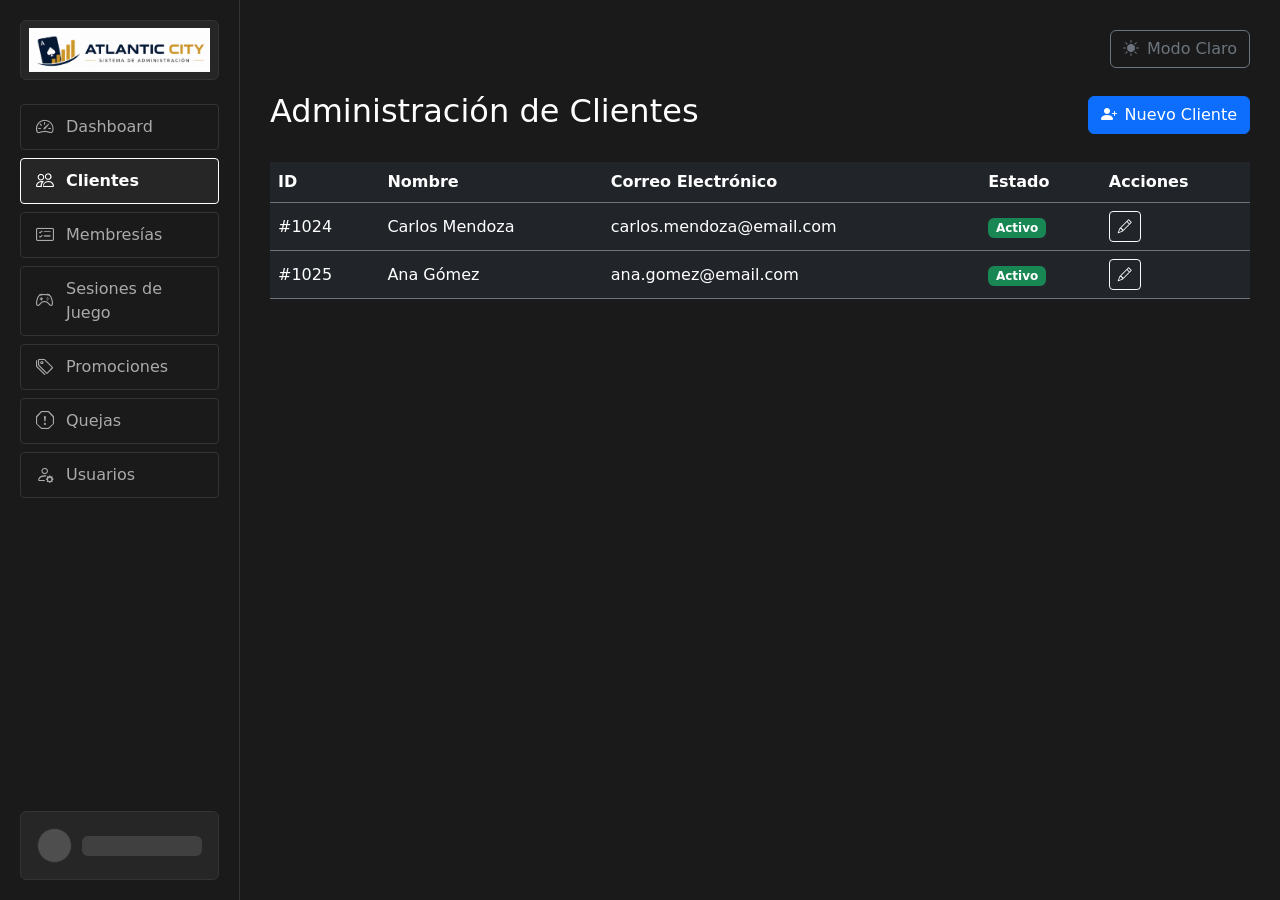
<file: html/clientes.html>
<!DOCTYPE html>
<html lang="es" data-bs-theme="dark">
<head>
    <meta charset="UTF-8">
    <meta name="viewport" content="width=device-width, initial-scale=1.0">
    <title>Clientes - Atlantic City</title>
    <link href="https://cdn.jsdelivr.net/npm/bootstrap@5.3.2/dist/css/bootstrap.min.css" rel="stylesheet">
    <link href="https://cdn.jsdelivr.net/npm/bootstrap-icons@1.11.3/font/bootstrap-icons.css" rel="stylesheet">
    <link href="../css/index.css" rel="stylesheet">
</head>
<body>

    <!-- Barra superior para móviles -->
    <div class="d-md-none p-3 d-flex justify-content-between align-items-center bg-dark border-bottom">
        <img src="../imagenes/logo.png" alt="Logo" class="img-fluid" style="height: 30px;">
        <button class="btn btn-outline-secondary mobile-menu-btn" type="button" data-bs-toggle="collapse" data-bs-target="#sidebarNavigation" aria-controls="sidebarNavigation" aria-expanded="false" aria-label="Abrir menú de navegación">
            <i class="bi bi-list"></i>
        </button>
    </div>

    <!-- Barra lateral (Sidebar) -->
    <div class="sidebar d-flex flex-column justify-content-between">
        <div class="w-100 h-100 d-flex flex-column">
            <div class="sidebar-header mb-4 d-none d-md-flex align-items-center justify-content-start">
                <div class="sidebar-logo-space rounded d-flex align-items-center justify-content-start px-2">
                    <img src="../imagenes/logo.png" alt="Logo Atlantic City" class="img-fluid sidebar-logo">
                </div>
            </div>

            <div class="collapse d-md-flex flex-md-column justify-content-between h-100" id="sidebarNavigation">
                <nav class="nav flex-column hidden-text-tablet" aria-label="Navegación principal">
                    <a class="nav-link-custom" href="dashboard.html">
                        <i class="bi bi-speedometer2" aria-hidden="true"></i> <span>Dashboard</span>
                    </a>
                    <a class="nav-link-custom active" href="clientes.html">
                        <i class="bi bi-people" aria-hidden="true"></i> <span>Clientes</span>
                    </a>
                    <a class="nav-link-custom" href="membresia.html">
                        <i class="bi bi-card-checklist" aria-hidden="true"></i> <span>Membresías</span>
                    </a>
                    <a class="nav-link-custom" href="sesiones.html">
                        <i class="bi bi-controller" aria-hidden="true"></i> <span>Sesiones de Juego</span>
                    </a>
                    <a class="nav-link-custom" href="promociones.html">
                        <i class="bi bi-tags" aria-hidden="true"></i> <span>Promociones</span>
                    </a>
                    <a class="nav-link-custom" href="quejas.html">
                        <i class="bi bi-exclamation-octagon" aria-hidden="true"></i> <span>Quejas</span>
                    </a>
                    <a class="nav-link-custom" href="usuarios.html">
                        <i class="bi bi-person-gear" aria-hidden="true"></i> <span>Usuarios</span>
                    </a>
                </nav>

                <div class="sidebar-user-wrapper w-100 mt-3">
                    <div class="sidebar-user-space p-3 rounded d-flex align-items-center mobile-user-block">
                        <div class="rounded-circle user-avatar" style="width: 35px; height: 35px; flex-shrink: 0; margin-right: 10px;"></div>
                        <div class="w-100 user-placeholder-line rounded" style="height: 20px;"></div>
                    </div>
                </div>
            </div>
        </div>
    </div>

    <!-- Contenido Principal -->
    <main class="main-content">
        <div class="d-flex justify-content-end mb-4">
            <button id="themeToggler" class="btn btn-outline-secondary d-flex align-items-center gap-2" aria-live="polite">
                <i id="themeIcon" class="bi bi-sun-fill" aria-hidden="true"></i>
                <span id="themeText">Modo Claro</span>
            </button>
        </div>

        <!-- CONTENIDO ESPECÍFICO DE CLIENTES -->
        <div class="d-flex justify-content-between align-items-center mb-4">
            <h2>Administración de Clientes</h2>
            <!-- Este botón abre el modal de registro mediante los atributos data-bs-* de Bootstrap -->
            <button class="btn btn-primary" data-bs-toggle="modal" data-bs-target="#modalCliente">
                <i class="bi bi-person-plus-fill me-2"></i>Nuevo Cliente
            </button>
        </div>

        <div class="table-responsive">
            <table class="table table-hover align-middle border-secondary" id="tablaClientes">
                <thead>
                    <tr>
                        <th>ID</th>
                        <th>Nombre</th>
                        <th>Correo Electrónico</th>
                        <th>Estado</th>
                        <th>Acciones</th>
                    </tr>
                </thead>
                <tbody>
                    <tr>
                        <td>#1024</td>
                        <td>Carlos Mendoza</td>
                        <td>carlos.mendoza@email.com</td>
                        <td><span class="badge bg-success">Activo</span></td>
                        <td>
                            <button class="btn btn-sm btn-outline-light"><i class="bi bi-pencil"></i></button>
                        </td>
                    </tr>
                    <tr>
                        <td>#1025</td>
                        <td>Ana Gómez</td>
                        <td>ana.gomez@email.com</td>
                        <td><span class="badge bg-success">Activo</span></td>
                        <td>
                            <button class="btn btn-sm btn-outline-light"><i class="bi bi-pencil"></i></button>
                        </td>
                    </tr>
                </tbody>
            </table>
        </div>
    </main>

    <!-- ============================================================= -->
    <!-- MODAL: FORMULARIO DE REGISTRO DE CLIENTES                     -->
    <!-- Basado en el wireframe 2 · Clientes (botón "+ Nuevo Cliente") -->
    <!-- ============================================================= -->
    <div class="modal fade" id="modalCliente" tabindex="-1" aria-labelledby="modalClienteLabel" aria-hidden="true">
        <div class="modal-dialog modal-dialog-centered modal-lg">
            <div class="modal-content">
                <div class="modal-header">
                    <h5 class="modal-title" id="modalClienteLabel">
                        <i class="bi bi-person-plus-fill me-2"></i>Registro de Cliente
                    </h5>
                    <button type="button" class="btn-close" data-bs-dismiss="modal" aria-label="Cerrar"></button>
                </div>
                <!-- novalidate desactiva la validación nativa: la controla js/formularios.js -->
                <form id="formCliente" novalidate>
                    <div class="modal-body">
                        <div class="row g-3">
                            <div class="col-12 col-md-6">
                                <label for="clienteNombre" class="form-label">Nombre completo</label>
                                <input type="text" class="form-control" id="clienteNombre" placeholder="Ej: Carlos Mendoza" required>
                                <div class="invalid-feedback">Ingresa el nombre del cliente.</div>
                            </div>
                            <div class="col-12 col-md-6">
                                <label for="clienteDocumento" class="form-label">Documento (DNI)</label>
                                <input type="text" class="form-control" id="clienteDocumento" placeholder="Ej: 45879632" pattern="[0-9]{8}" required>
                                <div class="invalid-feedback">El DNI debe tener 8 dígitos.</div>
                            </div>
                            <div class="col-12 col-md-6">
                                <label for="clienteCorreo" class="form-label">Correo electrónico</label>
                                <input type="email" class="form-control" id="clienteCorreo" placeholder="cliente@email.com" required>
                                <div class="invalid-feedback">Ingresa un correo válido.</div>
                            </div>
                            <div class="col-12 col-md-6">
                                <label for="clienteTelefono" class="form-label">Teléfono</label>
                                <input type="tel" class="form-control" id="clienteTelefono" placeholder="Ej: 987654321" pattern="[0-9]{9}" required>
                                <div class="invalid-feedback">El teléfono debe tener 9 dígitos.</div>
                            </div>
                            <div class="col-12 col-md-6">
                                <label for="clienteMembresia" class="form-label">Nivel de membresía</label>
                                <select class="form-select" id="clienteMembresia" required>
                                    <option value="" selected disabled>Selecciona un nivel...</option>
                                    <option>Clásica</option>
                                    <option>Oro</option>
                                    <option>Platino VIP</option>
                                </select>
                                <div class="invalid-feedback">Selecciona un nivel de membresía.</div>
                            </div>
                            <div class="col-12 col-md-6">
                                <label for="clienteEstado" class="form-label">Estado</label>
                                <select class="form-select" id="clienteEstado" required>
                                    <option selected>Activo</option>
                                    <option>Inactivo</option>
                                </select>
                            </div>
                        </div>
                    </div>
                    <div class="modal-footer">
                        <button type="button" class="btn btn-outline-secondary" data-bs-dismiss="modal">Cancelar</button>
                        <button type="submit" class="btn btn-primary"><i class="bi bi-check-circle me-2"></i>Guardar Cliente</button>
                    </div>
                </form>
            </div>
        </div>
    </div>

    <script src="https://cdn.jsdelivr.net/npm/bootstrap@5.3.2/dist/js/bootstrap.bundle.min.js"></script>
    <script src="../js/index.js" defer></script>
    <script src="../js/formularios.js" defer></script>
</body>
</html>
</file>
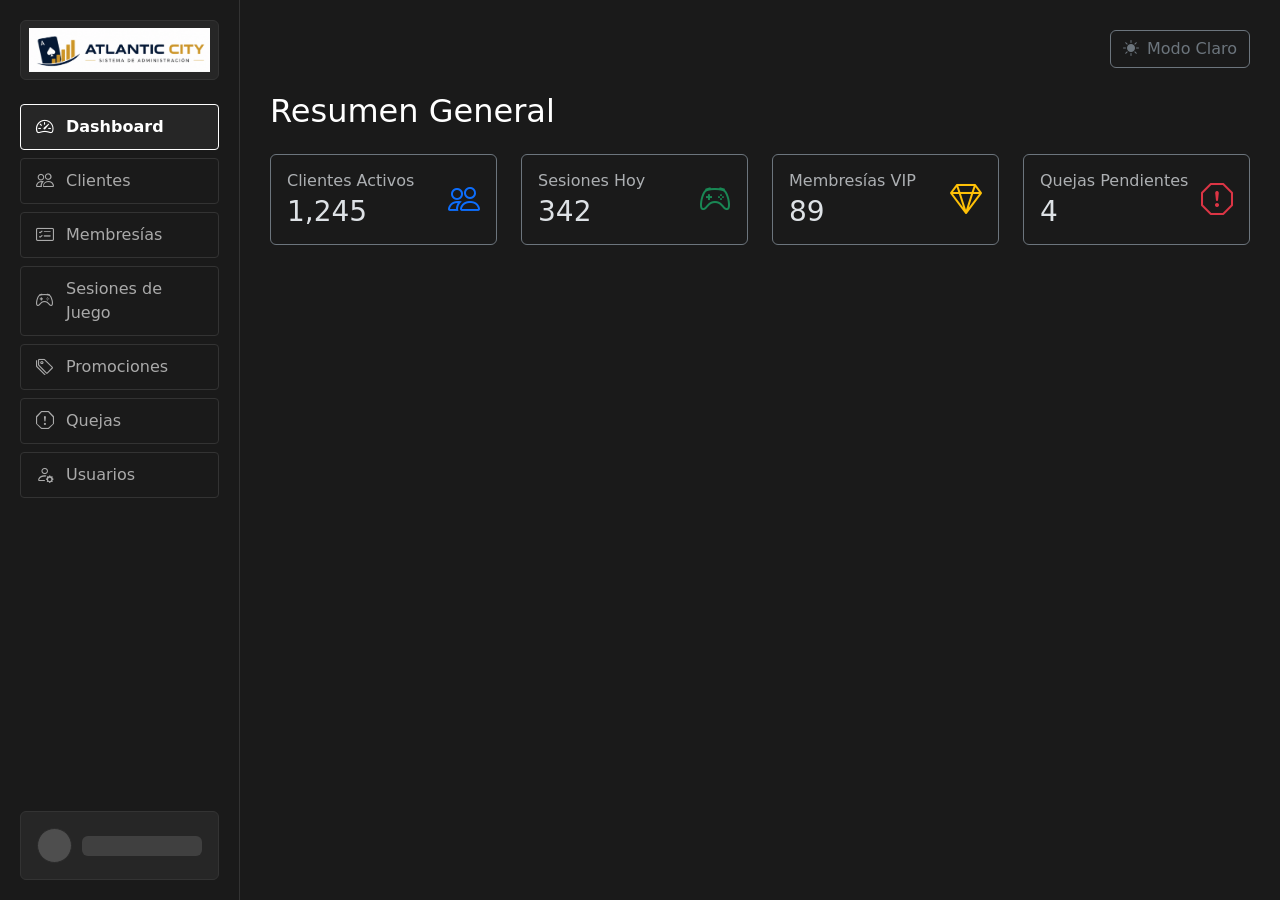
<file: html/dashboard.html>
<!DOCTYPE html>
<html lang="es" data-bs-theme="dark">
<head>
    <meta charset="UTF-8">
    <meta name="viewport" content="width=device-width, initial-scale=1.0">
    <title>Dashboard - Atlantic City</title>
    <link href="https://cdn.jsdelivr.net/npm/bootstrap@5.3.2/dist/css/bootstrap.min.css" rel="stylesheet">
    <link href="https://cdn.jsdelivr.net/npm/bootstrap-icons@1.11.3/font/bootstrap-icons.css" rel="stylesheet">
    <link href="../css/index.css" rel="stylesheet">
</head>
<body>

    <!-- Barra superior para móviles -->
    <div class="d-md-none p-3 d-flex justify-content-between align-items-center bg-dark border-bottom">
        <img src="../imagenes/logo.png" alt="Logo" class="img-fluid" style="height: 30px;">
        <button class="btn btn-outline-secondary mobile-menu-btn" type="button" data-bs-toggle="collapse" data-bs-target="#sidebarNavigation" aria-controls="sidebarNavigation" aria-expanded="false" aria-label="Abrir menú de navegación">
            <i class="bi bi-list"></i>
        </button>
    </div>

    <!-- Barra lateral (Sidebar) -->
    <div class="sidebar d-flex flex-column justify-content-between">
        <div class="w-100 h-100 d-flex flex-column">
            <div class="sidebar-header mb-4 d-none d-md-flex align-items-center justify-content-start">
                <div class="sidebar-logo-space rounded d-flex align-items-center justify-content-start px-2">
                    <img src="../imagenes/logo.png" alt="Logo Atlantic City" class="img-fluid sidebar-logo">
                </div>
            </div>

            <div class="collapse d-md-flex flex-md-column justify-content-between h-100" id="sidebarNavigation">
                <nav class="nav flex-column hidden-text-tablet" aria-label="Navegación principal">
                    <a class="nav-link-custom active" href="dashboard.html">
                        <i class="bi bi-speedometer2" aria-hidden="true"></i> <span>Dashboard</span>
                    </a>
                    <a class="nav-link-custom" href="clientes.html">
                        <i class="bi bi-people" aria-hidden="true"></i> <span>Clientes</span>
                    </a>
                    <a class="nav-link-custom" href="membresia.html">
                        <i class="bi bi-card-checklist" aria-hidden="true"></i> <span>Membresías</span>
                    </a>
                    <a class="nav-link-custom" href="sesiones.html">
                        <i class="bi bi-controller" aria-hidden="true"></i> <span>Sesiones de Juego</span>
                    </a>
                    <a class="nav-link-custom" href="promociones.html">
                        <i class="bi bi-tags" aria-hidden="true"></i> <span>Promociones</span>
                    </a>
                    <a class="nav-link-custom" href="quejas.html">
                        <i class="bi bi-exclamation-octagon" aria-hidden="true"></i> <span>Quejas</span>
                    </a>
                    <a class="nav-link-custom" href="usuarios.html">
                        <i class="bi bi-person-gear" aria-hidden="true"></i> <span>Usuarios</span>
                    </a>
                </nav>

                <div class="sidebar-user-wrapper w-100 mt-3">
                    <div class="sidebar-user-space p-3 rounded d-flex align-items-center mobile-user-block">
                        <div class="rounded-circle user-avatar" style="width: 35px; height: 35px; flex-shrink: 0; margin-right: 10px;"></div>
                        <div class="w-100 user-placeholder-line rounded" style="height: 20px;"></div>
                    </div>
                </div>
            </div>
        </div>
    </div>

    <!-- Contenido Principal -->
    <main class="main-content">
        <div class="d-flex justify-content-end mb-4">
            <button id="themeToggler" class="btn btn-outline-secondary d-flex align-items-center gap-2" aria-live="polite">
                <i id="themeIcon" class="bi bi-sun-fill" aria-hidden="true"></i>
                <span id="themeText">Modo Claro</span>
            </button>
        </div>

        <!-- CONTENIDO ESPECÍFICO DE DASHBOARD -->
        <h2 class="mb-4">Resumen General</h2>
        
        <div class="row g-4 mb-4">
            <div class="col-12 col-sm-6 col-xl-3">
                <div class="card p-3 border-secondary bg-transparent">
                    <div class="d-flex justify-content-between align-items-center">
                        <div>
                            <h6 class="text-muted mb-1">Clientes Activos</h6>
                            <h3 class="mb-0">1,245</h3>
                        </div>
                        <i class="bi bi-people text-primary fs-2"></i>
                    </div>
                </div>
            </div>
            <div class="col-12 col-sm-6 col-xl-3">
                <div class="card p-3 border-secondary bg-transparent">
                    <div class="d-flex justify-content-between align-items-center">
                        <div>
                            <h6 class="text-muted mb-1">Sesiones Hoy</h6>
                            <h3 class="mb-0">342</h3>
                        </div>
                        <i class="bi bi-controller text-success fs-2"></i>
                    </div>
                </div>
            </div>
            <div class="col-12 col-sm-6 col-xl-3">
                <div class="card p-3 border-secondary bg-transparent">
                    <div class="d-flex justify-content-between align-items-center">
                        <div>
                            <h6 class="text-muted mb-1">Membresías VIP</h6>
                            <h3 class="mb-0">89</h3>
                        </div>
                        <i class="bi bi-gem text-warning fs-2"></i>
                    </div>
                </div>
            </div>
            <div class="col-12 col-sm-6 col-xl-3">
                <div class="card p-3 border-secondary bg-transparent">
                    <div class="d-flex justify-content-between align-items-center">
                        <div>
                            <h6 class="text-muted mb-1">Quejas Pendientes</h6>
                            <h3 class="mb-0">4</h3>
                        </div>
                        <i class="bi bi-exclamation-octagon text-danger fs-2"></i>
                    </div>
                </div>
            </div>
        </div>
    </main>

    <script src="https://cdn.jsdelivr.net/npm/bootstrap@5.3.2/dist/js/bootstrap.bundle.min.js"></script>
    <script src="../js/index.js" defer></script>
</body>
</html>
</file>
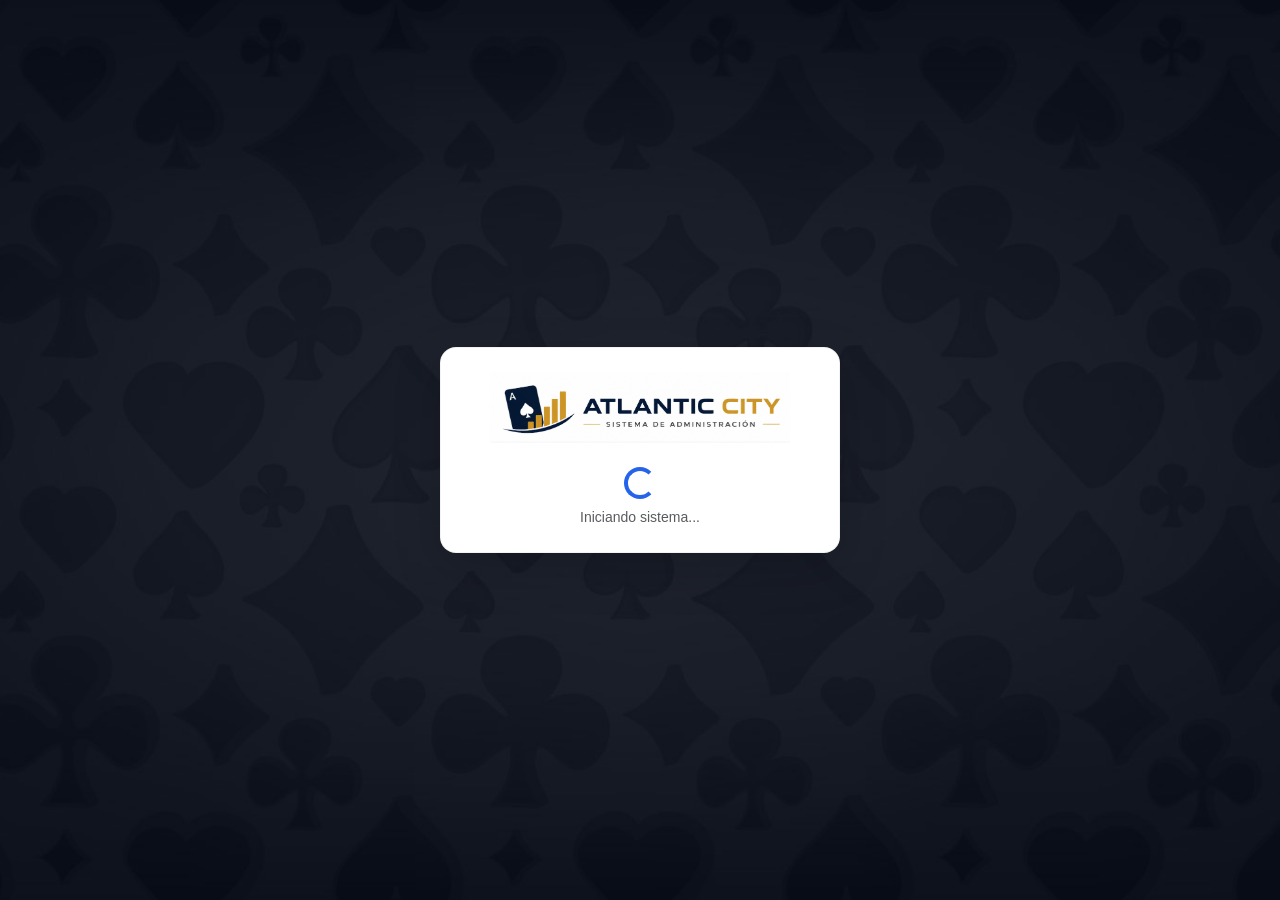
<file: html/intro.html>
<!DOCTYPE html>
<html lang="es">
<head>
    <meta charset="UTF-8">
    <meta name="viewport" content="width=device-width, initial-scale=1.0">
    <meta http-equiv="refresh" content="2.5;url=principal.html">
    <title>Bienvenido a Atlantic City</title>
    <link href="https://cdn.jsdelivr.net/npm/bootstrap@5.3.3/dist/css/bootstrap.min.css" rel="stylesheet">
    <link href="https://cdn.jsdelivr.net/npm/bootstrap-icons@1.11.3/font/bootstrap-icons.min.css" rel="stylesheet">
    <link rel="stylesheet" href="../css/intro.css">
</head>
<body>
    <div class="overlay-intro d-flex align-items-center justify-content-center position-relative">
        
        <div class="intro-logo-box text-center p-4 bg-white rounded-4 shadow-lg">
            <img src="../imagenes/logo.png" alt="Atlantic City">
            <div class="spinner-border text-primary mt-4 d-block mx-auto" role="status" style="width: 2rem; height: 2rem;">
                <span class="visually-hidden">Cargando...</span>
            </div>
            <p class="text-muted small mt-2 mb-0">Iniciando sistema...</p>
        </div>

    </div>
</body>
</html>
</file>
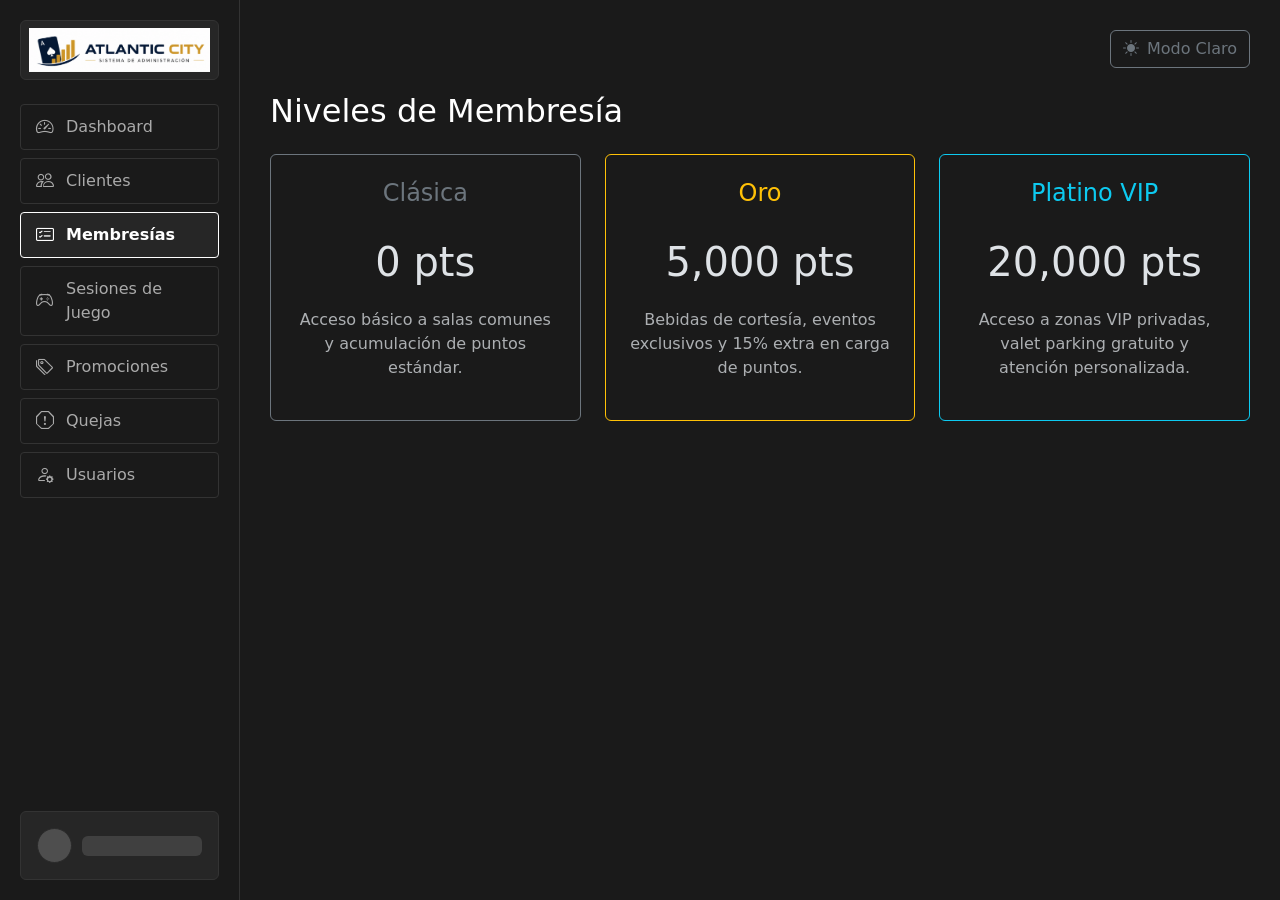
<file: html/membresia.html>
<!DOCTYPE html>
<html lang="es" data-bs-theme="dark">
<head>
    <meta charset="UTF-8">
    <meta name="viewport" content="width=device-width, initial-scale=1.0">
    <title>Membresías - Atlantic City</title>
    <link href="https://cdn.jsdelivr.net/npm/bootstrap@5.3.2/dist/css/bootstrap.min.css" rel="stylesheet">
    <link href="https://cdn.jsdelivr.net/npm/bootstrap-icons@1.11.3/font/bootstrap-icons.css" rel="stylesheet">
    <link href="../css/index.css" rel="stylesheet">
</head>
<body>

    <!-- Barra superior para móviles -->
    <div class="d-md-none p-3 d-flex justify-content-between align-items-center bg-dark border-bottom">
        <img src="../imagenes/logo.png" alt="Logo" class="img-fluid" style="height: 30px;">
        <button class="btn btn-outline-secondary mobile-menu-btn" type="button" data-bs-toggle="collapse" data-bs-target="#sidebarNavigation" aria-controls="sidebarNavigation" aria-expanded="false" aria-label="Abrir menú de navegación">
            <i class="bi bi-list"></i>
        </button>
    </div>

    <!-- Barra lateral (Sidebar) -->
    <div class="sidebar d-flex flex-column justify-content-between">
        <div class="w-100 h-100 d-flex flex-column">
            <div class="sidebar-header mb-4 d-none d-md-flex align-items-center justify-content-start">
                <div class="sidebar-logo-space rounded d-flex align-items-center justify-content-start px-2">
                    <img src="../imagenes/logo.png" alt="Logo Atlantic City" class="img-fluid sidebar-logo">
                </div>
            </div>

            <div class="collapse d-md-flex flex-md-column justify-content-between h-100" id="sidebarNavigation">
                <nav class="nav flex-column hidden-text-tablet" aria-label="Navegación principal">
                    <a class="nav-link-custom" href="dashboard.html">
                        <i class="bi bi-speedometer2" aria-hidden="true"></i> <span>Dashboard</span>
                    </a>
                    <a class="nav-link-custom" href="clientes.html">
                        <i class="bi bi-people" aria-hidden="true"></i> <span>Clientes</span>
                    </a>
                    <a class="nav-link-custom active" href="membresia.html">
                        <i class="bi bi-card-checklist" aria-hidden="true"></i> <span>Membresías</span>
                    </a>
                    <a class="nav-link-custom" href="sesiones.html">
                        <i class="bi bi-controller" aria-hidden="true"></i> <span>Sesiones de Juego</span>
                    </a>
                    <a class="nav-link-custom" href="promociones.html">
                        <i class="bi bi-tags" aria-hidden="true"></i> <span>Promociones</span>
                    </a>
                    <a class="nav-link-custom" href="quejas.html">
                        <i class="bi bi-exclamation-octagon" aria-hidden="true"></i> <span>Quejas</span>
                    </a>
                    <a class="nav-link-custom" href="usuarios.html">
                        <i class="bi bi-person-gear" aria-hidden="true"></i> <span>Usuarios</span>
                    </a>
                </nav>

                <div class="sidebar-user-wrapper w-100 mt-3">
                    <div class="sidebar-user-space p-3 rounded d-flex align-items-center mobile-user-block">
                        <div class="rounded-circle user-avatar" style="width: 35px; height: 35px; flex-shrink: 0; margin-right: 10px;"></div>
                        <div class="w-100 user-placeholder-line rounded" style="height: 20px;"></div>
                    </div>
                </div>
            </div>
        </div>
    </div>

    <!-- Contenido Principal -->
    <main class="main-content">
        <div class="d-flex justify-content-end mb-4">
            <button id="themeToggler" class="btn btn-outline-secondary d-flex align-items-center gap-2" aria-live="polite">
                <i id="themeIcon" class="bi bi-sun-fill" aria-hidden="true"></i>
                <span id="themeText">Modo Claro</span>
            </button>
        </div>

        <!-- CONTENIDO ESPECÍFICO DE MEMBRESÍAS -->
        <h2 class="mb-4">Niveles de Membresía</h2>
        
        <div class="row g-4">
            <div class="col-12 col-md-4">
                <div class="card h-100 border-secondary bg-transparent text-center p-4">
                    <h4 class="card-title text-secondary">Clásica</h4>
                    <p class="fs-1 my-3">0 pts</p>
                    <p class="text-muted">Acceso básico a salas comunes y acumulación de puntos estándar.</p>
                </div>
            </div>
            <div class="col-12 col-md-4">
                <div class="card h-100 border-warning bg-transparent text-center p-4">
                    <h4 class="card-title text-warning">Oro</h4>
                    <p class="fs-1 my-3">5,000 pts</p>
                    <p class="text-muted">Bebidas de cortesía, eventos exclusivos y 15% extra en carga de puntos.</p>
                </div>
            </div>
            <div class="col-12 col-md-4">
                <div class="card h-100 border-info bg-transparent text-center p-4">
                    <h4 class="card-title text-info">Platino VIP</h4>
                    <p class="fs-1 my-3">20,000 pts</p>
                    <p class="text-muted">Acceso a zonas VIP privadas, valet parking gratuito y atención personalizada.</p>
                </div>
            </div>
        </div>
    </main>

    <script src="https://cdn.jsdelivr.net/npm/bootstrap@5.3.2/dist/js/bootstrap.bundle.min.js"></script>
    <script src="../js/index.js" defer></script>
</body>
</html>
</file>
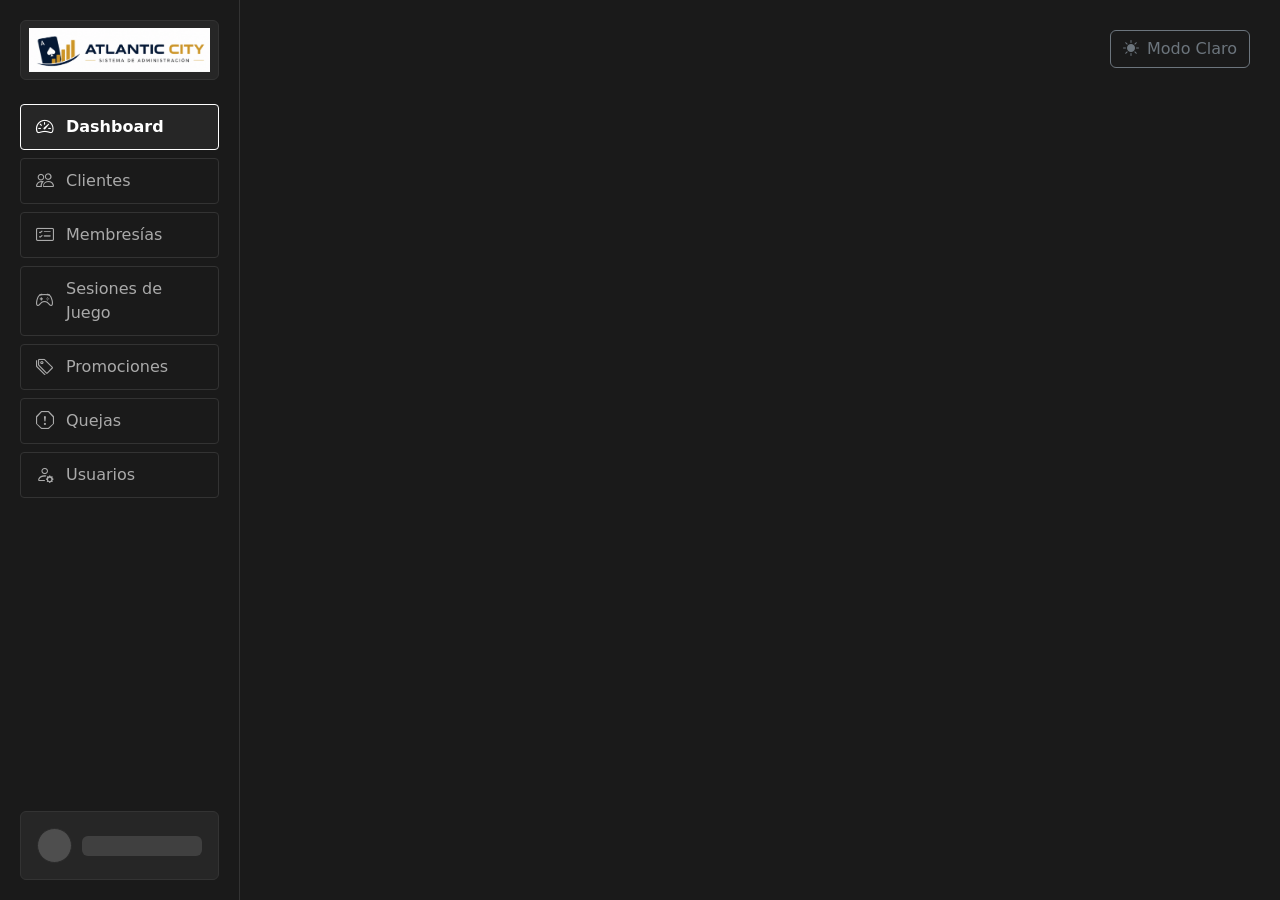
<file: html/principal.html>
<!DOCTYPE html>
<html lang="es" data-bs-theme="dark">
<head>
    <meta charset="UTF-8">
    <meta name="viewport" content="width=device-width, initial-scale=1.0">
    <title>Dashboard - Atlantic City</title>
    <link href="https://cdn.jsdelivr.net/npm/bootstrap@5.3.2/dist/css/bootstrap.min.css" rel="stylesheet">
    <link href="https://cdn.jsdelivr.net/npm/bootstrap-icons@1.11.3/font/bootstrap-icons.css" rel="stylesheet">
    <link href="../css/index.css" rel="stylesheet">
</head>
<body>

    <!-- Barra superior para móviles -->
    <div class="d-md-none p-3 d-flex justify-content-between align-items-center bg-dark border-bottom">
        <img src="../imagenes/logo.png" alt="Logo" class="img-fluid" style="height: 30px;">
        <button class="btn btn-outline-secondary mobile-menu-btn" type="button" data-bs-toggle="collapse" data-bs-target="#sidebarNavigation" aria-controls="sidebarNavigation" aria-expanded="false" aria-label="Abrir menú de navegación">
            <i class="bi bi-list"></i>
        </button>
    </div>

    <!-- Barra lateral (Sidebar) -->
    <div class="sidebar d-flex flex-column justify-content-between">
        
        <div class="w-100 h-100 d-flex flex-column">
            <!-- Header del Sidebar (Solo visible en escritorio) -->
            <div class="sidebar-header mb-4 d-none d-md-flex align-items-center justify-content-start">
                <div class="sidebar-logo-space rounded d-flex align-items-center justify-content-start px-2">
                    <img src="../imagenes/logo.png" alt="Logo Atlantic City" class="img-fluid sidebar-logo">
                </div>
            </div>

            <!-- Contenedor colapsable de la navegación -->
            <div class="collapse d-md-flex flex-md-column justify-content-between h-100" id="sidebarNavigation">
                <nav class="nav flex-column hidden-text-tablet" aria-label="Navegación principal">
                    <!-- CORREGIDO: El enlace envuelve correctamente el icono y el texto -->
                    <a class="nav-link-custom active" href="dashboard.html">
                        <i class="bi bi-speedometer2" aria-hidden="true"></i> <span>Dashboard</span>
                    </a>
                    
                    <!-- CORREGIDO: Eliminada la etiqueta de cierre inmediato </a> -->
                    <a class="nav-link-custom" href="clientes.html">
                        <i class="bi bi-people" aria-hidden="true"></i> <span>Clientes</span>
                    </a>
                    
                    <!-- CORREGIDO: Enlazado al archivo correspondiente -->
                    <a class="nav-link-custom" href="membresia.html">
                        <i class="bi bi-card-checklist" aria-hidden="true"></i> <span>Membresías</span>
                    </a>
                    
                    <!-- CORREGIDO: Enlazado al archivo correspondiente -->
                    <a class="nav-link-custom" href="sesiones.html">
                        <i class="bi bi-controller" aria-hidden="true"></i> <span>Sesiones de Juego</span>
                    </a>
                    
                    <!-- CORREGIDO: Enlazado al archivo correspondiente -->
                    <a class="nav-link-custom" href="promociones.html">
                        <i class="bi bi-tags" aria-hidden="true"></i> <span>Promociones</span>
                    </a>
                    
                    <!-- CORREGIDO: Enlazado al archivo correspondiente -->
                    <a class="nav-link-custom" href="quejas.html">
                        <i class="bi bi-exclamation-octagon" aria-hidden="true"></i> <span>Quejas</span>
                    </a>
                    
                    <!-- CORREGIDO: Enlazado al archivo correspondiente -->
                    <a class="nav-link-custom" href="usuarios.html">
                        <i class="bi bi-person-gear" aria-hidden="true"></i> <span>Usuarios</span>
                    </a>
                </nav>

                <!-- SECCIÓN DEL USUARIO: Dentro del colapso para móviles, empujado por CSS en escritorio -->
                <div class="sidebar-user-wrapper w-100 mt-3">
                    <div class="sidebar-user-space p-3 rounded d-flex align-items-center mobile-user-block">
                        <div class="rounded-circle user-avatar" style="width: 35px; height: 35px; flex-shrink: 0; margin-right: 10px;"></div>
                        <div class="w-100 user-placeholder-line rounded" style="height: 20px;"></div>
                    </div>
                </div>
            </div>
        </div>

    </div>

    <!-- Contenido Principal -->
    <main class="main-content">
        <div class="d-flex justify-content-end mb-4">
            <button id="themeToggler" class="btn btn-outline-secondary d-flex align-items-center gap-2" aria-live="polite">
                <i id="themeIcon" class="bi bi-sun-fill" aria-hidden="true"></i>
                <span id="themeText">Modo Claro</span>
            </button>
        </div>
    </main>

    <script src="https://cdn.jsdelivr.net/npm/bootstrap@5.3.2/dist/js/bootstrap.bundle.min.js"></script>
    <script src="../js/index.js" defer></script>
</body>
</html>
</file>
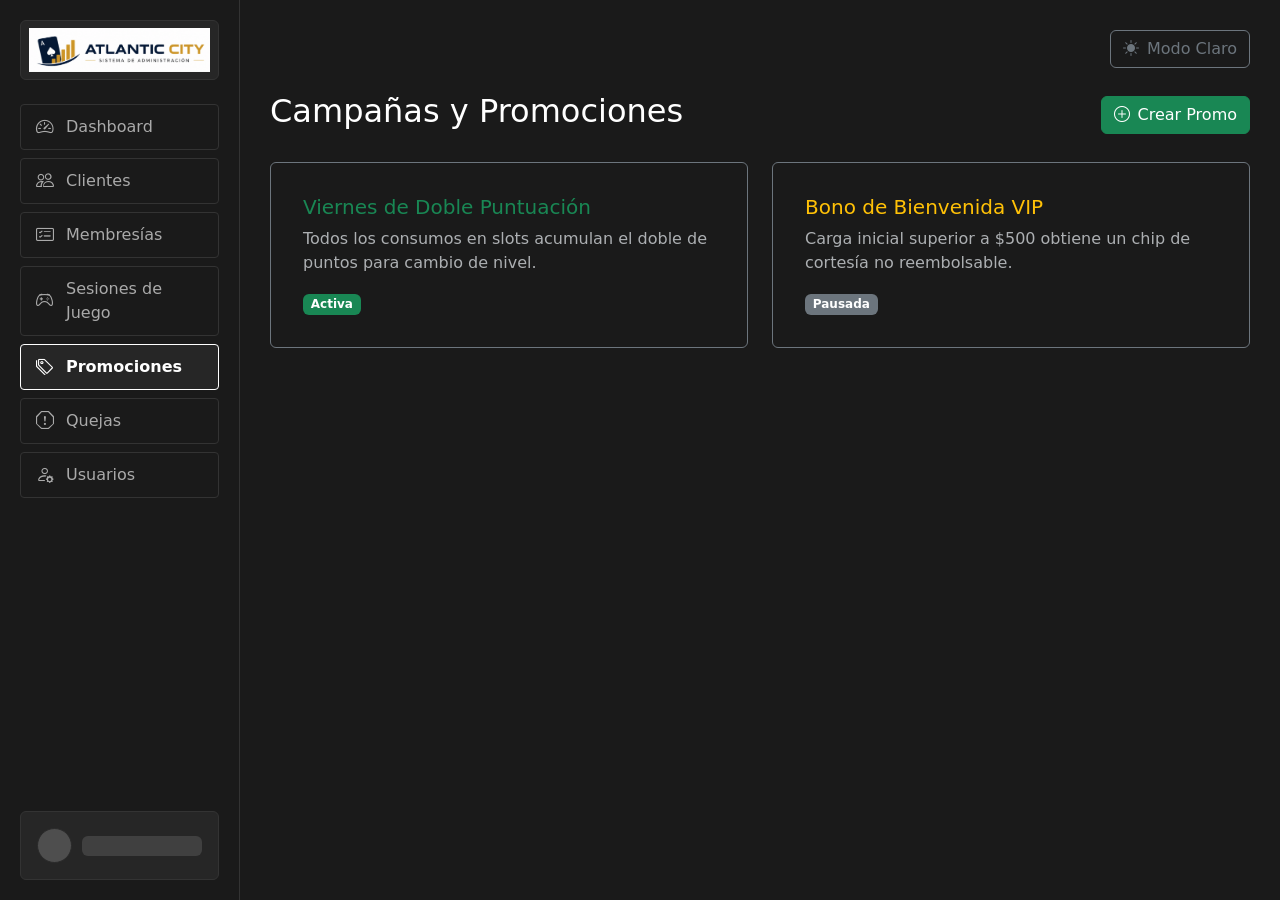
<file: html/promociones.html>
<!DOCTYPE html>
<html lang="es" data-bs-theme="dark">
<head>
    <meta charset="UTF-8">
    <meta name="viewport" content="width=device-width, initial-scale=1.0">
    <title>Promociones - Atlantic City</title>
    <link href="https://cdn.jsdelivr.net/npm/bootstrap@5.3.2/dist/css/bootstrap.min.css" rel="stylesheet">
    <link href="https://cdn.jsdelivr.net/npm/bootstrap-icons@1.11.3/font/bootstrap-icons.css" rel="stylesheet">
    <link href="../css/index.css" rel="stylesheet">
</head>
<body>

    <!-- Barra superior para móviles -->
    <div class="d-md-none p-3 d-flex justify-content-between align-items-center bg-dark border-bottom">
        <img src="../imagenes/logo.png" alt="Logo" class="img-fluid" style="height: 30px;">
        <button class="btn btn-outline-secondary mobile-menu-btn" type="button" data-bs-toggle="collapse" data-bs-target="#sidebarNavigation" aria-controls="sidebarNavigation" aria-expanded="false" aria-label="Abrir menú de navegación">
            <i class="bi bi-list"></i>
        </button>
    </div>

    <!-- Barra lateral (Sidebar) -->
    <div class="sidebar d-flex flex-column justify-content-between">
        <div class="w-100 h-100 d-flex flex-column">
            <div class="sidebar-header mb-4 d-none d-md-flex align-items-center justify-content-start">
                <div class="sidebar-logo-space rounded d-flex align-items-center justify-content-start px-2">
                    <img src="../imagenes/logo.png" alt="Logo Atlantic City" class="img-fluid sidebar-logo">
                </div>
            </div>

            <div class="collapse d-md-flex flex-md-column justify-content-between h-100" id="sidebarNavigation">
                <nav class="nav flex-column hidden-text-tablet" aria-label="Navegación principal">
                    <a class="nav-link-custom" href="dashboard.html">
                        <i class="bi bi-speedometer2" aria-hidden="true"></i> <span>Dashboard</span>
                    </a>
                    <a class="nav-link-custom" href="clientes.html">
                        <i class="bi bi-people" aria-hidden="true"></i> <span>Clientes</span>
                    </a>
                    <a class="nav-link-custom" href="membresia.html">
                        <i class="bi bi-card-checklist" aria-hidden="true"></i> <span>Membresías</span>
                    </a>
                    <a class="nav-link-custom" href="sesiones.html">
                        <i class="bi bi-controller" aria-hidden="true"></i> <span>Sesiones de Juego</span>
                    </a>
                    <a class="nav-link-custom active" href="promociones.html">
                        <i class="bi bi-tags" aria-hidden="true"></i> <span>Promociones</span>
                    </a>
                    <a class="nav-link-custom" href="quejas.html">
                        <i class="bi bi-exclamation-octagon" aria-hidden="true"></i> <span>Quejas</span>
                    </a>
                    <a class="nav-link-custom" href="usuarios.html">
                        <i class="bi bi-person-gear" aria-hidden="true"></i> <span>Usuarios</span>
                    </a>
                </nav>

                <div class="sidebar-user-wrapper w-100 mt-3">
                    <div class="sidebar-user-space p-3 rounded d-flex align-items-center mobile-user-block">
                        <div class="rounded-circle user-avatar" style="width: 35px; height: 35px; flex-shrink: 0; margin-right: 10px;"></div>
                        <div class="w-100 user-placeholder-line rounded" style="height: 20px;"></div>
                    </div>
                </div>
            </div>
        </div>
    </div>

    <!-- Contenido Principal -->
    <main class="main-content">
        <div class="d-flex justify-content-end mb-4">
            <button id="themeToggler" class="btn btn-outline-secondary d-flex align-items-center gap-2" aria-live="polite">
                <i id="themeIcon" class="bi bi-sun-fill" aria-hidden="true"></i>
                <span id="themeText">Modo Claro</span>
            </button>
        </div>

        <!-- CONTENIDO ESPECÍFICO DE PROMOCIONES -->
        <div class="d-flex justify-content-between align-items-center mb-4">
            <h2>Campañas y Promociones</h2>
            <!-- Botón que abre el formulario de registro de promociones -->
            <button class="btn btn-success" data-bs-toggle="modal" data-bs-target="#modalPromo">
                <i class="bi bi-plus-circle me-2"></i>Crear Promo
            </button>
        </div>

        <div class="row g-4" id="listaPromos">
            <div class="col-12 col-lg-6">
                <div class="card bg-transparent border-secondary p-3">
                    <div class="card-body">
                        <h5 class="card-title text-success">Viernes de Doble Puntuación</h5>
                        <p class="card-text text-muted">Todos los consumos en slots acumulan el doble de puntos para cambio de nivel.</p>
                        <span class="badge bg-success">Activa</span>
                    </div>
                </div>
            </div>
            <div class="col-12 col-lg-6">
                <div class="card bg-transparent border-secondary p-3">
                    <div class="card-body">
                        <h5 class="card-title text-warning">Bono de Bienvenida VIP</h5>
                        <p class="card-text text-muted">Carga inicial superior a $500 obtiene un chip de cortesía no reembolsable.</p>
                        <span class="badge bg-secondary">Pausada</span>
                    </div>
                </div>
            </div>
        </div>
    </main>

    <!-- ============================================================= -->
    <!-- MODAL: FORMULARIO DE REGISTRO DE PROMOCIONES                  -->
    <!-- Basado en el wireframe 5 · Promociones (título, descripción,  -->
    <!-- nivel mínimo y fecha de vigencia)                             -->
    <!-- ============================================================= -->
    <div class="modal fade" id="modalPromo" tabindex="-1" aria-labelledby="modalPromoLabel" aria-hidden="true">
        <div class="modal-dialog modal-dialog-centered modal-lg">
            <div class="modal-content">
                <div class="modal-header">
                    <h5 class="modal-title" id="modalPromoLabel">
                        <i class="bi bi-tags me-2"></i>Registro de Promoción
                    </h5>
                    <button type="button" class="btn-close" data-bs-dismiss="modal" aria-label="Cerrar"></button>
                </div>
                <form id="formPromo" novalidate>
                    <div class="modal-body">
                        <div class="row g-3">
                            <div class="col-12">
                                <label for="promoTitulo" class="form-label">Título de la promoción</label>
                                <input type="text" class="form-control" id="promoTitulo" placeholder="Ej: Martes de Ruleta 2x1" required>
                                <div class="invalid-feedback">Ingresa el título de la promoción.</div>
                            </div>
                            <div class="col-12">
                                <label for="promoDescripcion" class="form-label">Descripción</label>
                                <textarea class="form-control" id="promoDescripcion" rows="3" placeholder="Describe el beneficio de la promoción..." required></textarea>
                                <div class="invalid-feedback">Describe la promoción.</div>
                            </div>
                            <div class="col-12 col-md-4">
                                <label for="promoNivel" class="form-label">Nivel mínimo</label>
                                <select class="form-select" id="promoNivel" required>
                                    <option value="" selected disabled>Selecciona...</option>
                                    <option>Clásica</option>
                                    <option>Oro</option>
                                    <option>Platino VIP</option>
                                </select>
                                <div class="invalid-feedback">Selecciona el nivel mínimo.</div>
                            </div>
                            <div class="col-12 col-md-4">
                                <label for="promoFecha" class="form-label">Vigente hasta</label>
                                <input type="date" class="form-control" id="promoFecha" required>
                                <div class="invalid-feedback">Selecciona la fecha de vigencia.</div>
                            </div>
                            <div class="col-12 col-md-4">
                                <label for="promoEstado" class="form-label">Estado</label>
                                <select class="form-select" id="promoEstado" required>
                                    <option selected>Activa</option>
                                    <option>Pausada</option>
                                </select>
                            </div>
                        </div>
                    </div>
                    <div class="modal-footer">
                        <button type="button" class="btn btn-outline-secondary" data-bs-dismiss="modal">Cancelar</button>
                        <button type="submit" class="btn btn-success"><i class="bi bi-check-circle me-2"></i>Guardar Promoción</button>
                    </div>
                </form>
            </div>
        </div>
    </div>

    <script src="https://cdn.jsdelivr.net/npm/bootstrap@5.3.2/dist/js/bootstrap.bundle.min.js"></script>
    <script src="../js/index.js" defer></script>
    <script src="../js/formularios.js" defer></script>
</body>
</html>
</file>
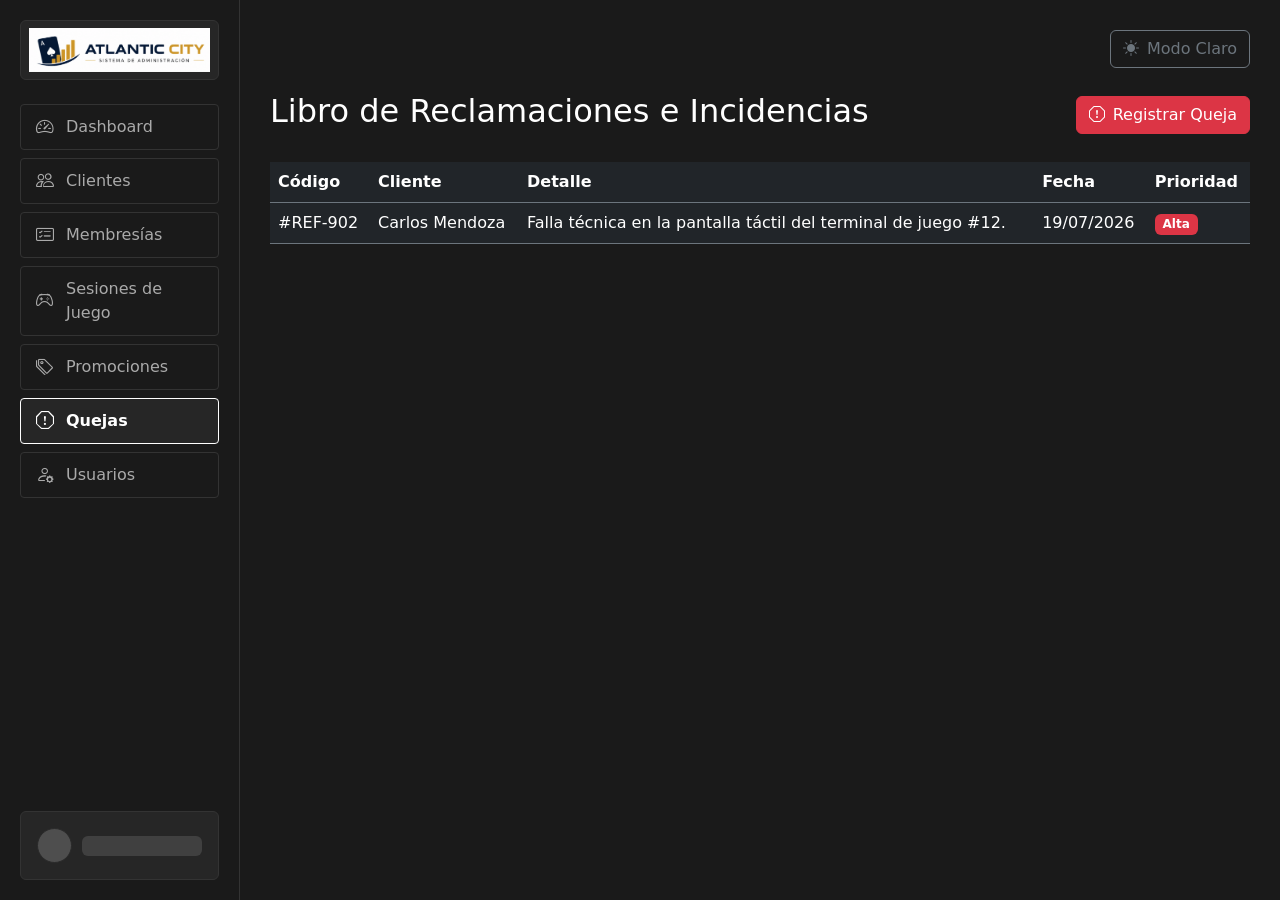
<file: html/quejas.html>
<!DOCTYPE html>
<html lang="es" data-bs-theme="dark">
<head>
    <meta charset="UTF-8">
    <meta name="viewport" content="width=device-width, initial-scale=1.0">
    <title>Quejas - Atlantic City</title>
    <link href="https://cdn.jsdelivr.net/npm/bootstrap@5.3.2/dist/css/bootstrap.min.css" rel="stylesheet">
    <link href="https://cdn.jsdelivr.net/npm/bootstrap-icons@1.11.3/font/bootstrap-icons.css" rel="stylesheet">
    <link href="../css/index.css" rel="stylesheet">
</head>
<body>

    <!-- Barra superior para móviles -->
    <div class="d-md-none p-3 d-flex justify-content-between align-items-center bg-dark border-bottom">
        <img src="../imagenes/logo.png" alt="Logo" class="img-fluid" style="height: 30px;">
        <button class="btn btn-outline-secondary mobile-menu-btn" type="button" data-bs-toggle="collapse" data-bs-target="#sidebarNavigation" aria-controls="sidebarNavigation" aria-expanded="false" aria-label="Abrir menú de navegación">
            <i class="bi bi-list"></i>
        </button>
    </div>

    <!-- Barra lateral (Sidebar) -->
    <div class="sidebar d-flex flex-column justify-content-between">
        <div class="w-100 h-100 d-flex flex-column">
            <div class="sidebar-header mb-4 d-none d-md-flex align-items-center justify-content-start">
                <div class="sidebar-logo-space rounded d-flex align-items-center justify-content-start px-2">
                    <img src="../imagenes/logo.png" alt="Logo Atlantic City" class="img-fluid sidebar-logo">
                </div>
            </div>

            <div class="collapse d-md-flex flex-md-column justify-content-between h-100" id="sidebarNavigation">
                <nav class="nav flex-column hidden-text-tablet" aria-label="Navegación principal">
                    <a class="nav-link-custom" href="dashboard.html">
                        <i class="bi bi-speedometer2" aria-hidden="true"></i> <span>Dashboard</span>
                    </a>
                    <a class="nav-link-custom" href="clientes.html">
                        <i class="bi bi-people" aria-hidden="true"></i> <span>Clientes</span>
                    </a>
                    <a class="nav-link-custom" href="membresia.html">
                        <i class="bi bi-card-checklist" aria-hidden="true"></i> <span>Membresías</span>
                    </a>
                    <a class="nav-link-custom" href="sesiones.html">
                        <i class="bi bi-controller" aria-hidden="true"></i> <span>Sesiones de Juego</span>
                    </a>
                    <a class="nav-link-custom" href="promociones.html">
                        <i class="bi bi-tags" aria-hidden="true"></i> <span>Promociones</span>
                    </a>
                    <a class="nav-link-custom active" href="quejas.html">
                        <i class="bi bi-exclamation-octagon" aria-hidden="true"></i> <span>Quejas</span>
                    </a>
                    <a class="nav-link-custom" href="usuarios.html">
                        <i class="bi bi-person-gear" aria-hidden="true"></i> <span>Usuarios</span>
                    </a>
                </nav>

                <div class="sidebar-user-wrapper w-100 mt-3">
                    <div class="sidebar-user-space p-3 rounded d-flex align-items-center mobile-user-block">
                        <div class="rounded-circle user-avatar" style="width: 35px; height: 35px; flex-shrink: 0; margin-right: 10px;"></div>
                        <div class="w-100 user-placeholder-line rounded" style="height: 20px;"></div>
                    </div>
                </div>
            </div>
        </div>
    </div>

    <!-- Contenido Principal -->
    <main class="main-content">
        <div class="d-flex justify-content-end mb-4">
            <button id="themeToggler" class="btn btn-outline-secondary d-flex align-items-center gap-2" aria-live="polite">
                <i id="themeIcon" class="bi bi-sun-fill" aria-hidden="true"></i>
                <span id="themeText">Modo Claro</span>
            </button>
        </div>

        <!-- CONTENIDO ESPECÍFICO DE QUEJAS -->
        <div class="d-flex justify-content-between align-items-center mb-4">
            <h2>Libro de Reclamaciones e Incidencias</h2>
            <!-- Botón "+ Registrar Queja" indicado en el wireframe 6 · Quejas -->
            <button class="btn btn-danger" data-bs-toggle="modal" data-bs-target="#modalQueja">
                <i class="bi bi-exclamation-octagon me-2"></i>Registrar Queja
            </button>
        </div>

        <div class="table-responsive">
            <table class="table table-hover align-middle border-secondary" id="tablaQuejas">
                <thead>
                    <tr>
                        <th>Código</th>
                        <th>Cliente</th>
                        <th>Detalle</th>
                        <th>Fecha</th>
                        <th>Prioridad</th>
                    </tr>
                </thead>
                <tbody>
                    <tr>
                        <td>#REF-902</td>
                        <td>Carlos Mendoza</td>
                        <td>Falla técnica en la pantalla táctil del terminal de juego #12.</td>
                        <td>19/07/2026</td>
                        <td><span class="badge bg-danger">Alta</span></td>
                    </tr>
                </tbody>
            </table>
        </div>
    </main>

    <!-- ============================================================= -->
    <!-- MODAL: FORMULARIO DE REGISTRO DE QUEJAS                       -->
    <!-- Basado en el wireframe 6 · Quejas (Cliente, Categoría, Estado,-->
    <!-- descripción y fecha)                                          -->
    <!-- ============================================================= -->
    <div class="modal fade" id="modalQueja" tabindex="-1" aria-labelledby="modalQuejaLabel" aria-hidden="true">
        <div class="modal-dialog modal-dialog-centered modal-lg">
            <div class="modal-content">
                <div class="modal-header">
                    <h5 class="modal-title" id="modalQuejaLabel">
                        <i class="bi bi-exclamation-octagon me-2"></i>Registro de Queja
                    </h5>
                    <button type="button" class="btn-close" data-bs-dismiss="modal" aria-label="Cerrar"></button>
                </div>
                <form id="formQueja" novalidate>
                    <div class="modal-body">
                        <div class="row g-3">
                            <div class="col-12 col-md-6">
                                <label for="quejaCliente" class="form-label">Cliente</label>
                                <input type="text" class="form-control" id="quejaCliente" placeholder="Nombre del cliente" required>
                                <div class="invalid-feedback">Ingresa el nombre del cliente.</div>
                            </div>
                            <div class="col-12 col-md-6">
                                <label for="quejaCategoria" class="form-label">Categoría</label>
                                <select class="form-select" id="quejaCategoria" required>
                                    <option value="" selected disabled>Selecciona una categoría...</option>
                                    <option>Atención al cliente</option>
                                    <option>Falla técnica</option>
                                    <option>Pagos y premios</option>
                                    <option>Instalaciones</option>
                                    <option>Otro</option>
                                </select>
                                <div class="invalid-feedback">Selecciona una categoría.</div>
                            </div>
                            <div class="col-12">
                                <label for="quejaDetalle" class="form-label">Detalle de la queja</label>
                                <textarea class="form-control" id="quejaDetalle" rows="3" placeholder="Describe lo ocurrido..." required></textarea>
                                <div class="invalid-feedback">Describe el detalle de la queja.</div>
                            </div>
                            <div class="col-12 col-md-6">
                                <label for="quejaFecha" class="form-label">Fecha del incidente</label>
                                <input type="date" class="form-control" id="quejaFecha" required>
                                <div class="invalid-feedback">Selecciona la fecha del incidente.</div>
                            </div>
                            <div class="col-12 col-md-6">
                                <label for="quejaPrioridad" class="form-label">Prioridad</label>
                                <select class="form-select" id="quejaPrioridad" required>
                                    <option value="" selected disabled>Selecciona la prioridad...</option>
                                    <option>Alta</option>
                                    <option>Media</option>
                                    <option>Baja</option>
                                </select>
                                <div class="invalid-feedback">Selecciona la prioridad.</div>
                            </div>
                        </div>
                    </div>
                    <div class="modal-footer">
                        <button type="button" class="btn btn-outline-secondary" data-bs-dismiss="modal">Cancelar</button>
                        <button type="submit" class="btn btn-danger"><i class="bi bi-check-circle me-2"></i>Guardar Queja</button>
                    </div>
                </form>
            </div>
        </div>
    </div>

    <script src="https://cdn.jsdelivr.net/npm/bootstrap@5.3.2/dist/js/bootstrap.bundle.min.js"></script>
    <script src="../js/index.js" defer></script>
    <script src="../js/formularios.js" defer></script>
</body>
</html>
</file>
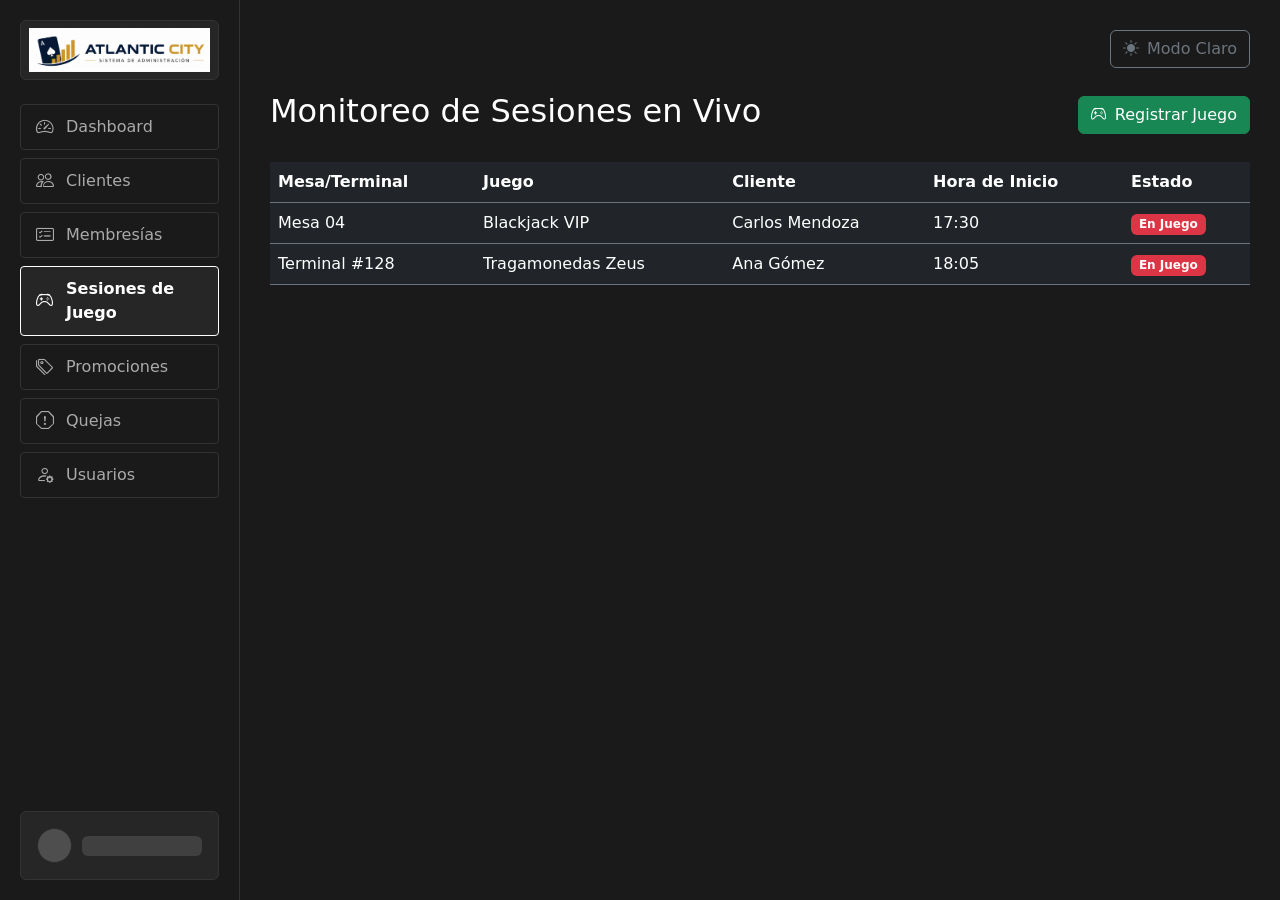
<file: html/sesiones.html>
<!DOCTYPE html>
<html lang="es" data-bs-theme="dark">
<head>
    <meta charset="UTF-8">
    <meta name="viewport" content="width=device-width, initial-scale=1.0">
    <title>Sesiones - Atlantic City</title>
    <link href="https://cdn.jsdelivr.net/npm/bootstrap@5.3.2/dist/css/bootstrap.min.css" rel="stylesheet">
    <link href="https://cdn.jsdelivr.net/npm/bootstrap-icons@1.11.3/font/bootstrap-icons.css" rel="stylesheet">
    <link href="../css/index.css" rel="stylesheet">
</head>
<body>

    <!-- Barra superior para móviles -->
    <div class="d-md-none p-3 d-flex justify-content-between align-items-center bg-dark border-bottom">
        <img src="../imagenes/logo.png" alt="Logo" class="img-fluid" style="height: 30px;">
        <button class="btn btn-outline-secondary mobile-menu-btn" type="button" data-bs-toggle="collapse" data-bs-target="#sidebarNavigation" aria-controls="sidebarNavigation" aria-expanded="false" aria-label="Abrir menú de navegación">
            <i class="bi bi-list"></i>
        </button>
    </div>

    <!-- Barra lateral (Sidebar) -->
    <div class="sidebar d-flex flex-column justify-content-between">
        <div class="w-100 h-100 d-flex flex-column">
            <div class="sidebar-header mb-4 d-none d-md-flex align-items-center justify-content-start">
                <div class="sidebar-logo-space rounded d-flex align-items-center justify-content-start px-2">
                    <img src="../imagenes/logo.png" alt="Logo Atlantic City" class="img-fluid sidebar-logo">
                </div>
            </div>

            <div class="collapse d-md-flex flex-md-column justify-content-between h-100" id="sidebarNavigation">
                <nav class="nav flex-column hidden-text-tablet" aria-label="Navegación principal">
                    <a class="nav-link-custom" href="dashboard.html">
                        <i class="bi bi-speedometer2" aria-hidden="true"></i> <span>Dashboard</span>
                    </a>
                    <a class="nav-link-custom" href="clientes.html">
                        <i class="bi bi-people" aria-hidden="true"></i> <span>Clientes</span>
                    </a>
                    <a class="nav-link-custom" href="membresia.html">
                        <i class="bi bi-card-checklist" aria-hidden="true"></i> <span>Membresías</span>
                    </a>
                    <a class="nav-link-custom active" href="sesiones.html">
                        <i class="bi bi-controller" aria-hidden="true"></i> <span>Sesiones de Juego</span>
                    </a>
                    <a class="nav-link-custom" href="promociones.html">
                        <i class="bi bi-tags" aria-hidden="true"></i> <span>Promociones</span>
                    </a>
                    <a class="nav-link-custom" href="quejas.html">
                        <i class="bi bi-exclamation-octagon" aria-hidden="true"></i> <span>Quejas</span>
                    </a>
                    <a class="nav-link-custom" href="usuarios.html">
                        <i class="bi bi-person-gear" aria-hidden="true"></i> <span>Usuarios</span>
                    </a>
                </nav>

                <div class="sidebar-user-wrapper w-100 mt-3">
                    <div class="sidebar-user-space p-3 rounded d-flex align-items-center mobile-user-block">
                        <div class="rounded-circle user-avatar" style="width: 35px; height: 35px; flex-shrink: 0; margin-right: 10px;"></div>
                        <div class="w-100 user-placeholder-line rounded" style="height: 20px;"></div>
                    </div>
                </div>
            </div>
        </div>
    </div>

    <!-- Contenido Principal -->
    <main class="main-content">
        <div class="d-flex justify-content-end mb-4">
            <button id="themeToggler" class="btn btn-outline-secondary d-flex align-items-center gap-2" aria-live="polite">
                <i id="themeIcon" class="bi bi-sun-fill" aria-hidden="true"></i>
                <span id="themeText">Modo Claro</span>
            </button>
        </div>

        <!-- CONTENIDO ESPECÍFICO DE SESIONES -->
        <div class="d-flex justify-content-between align-items-center mb-4">
            <h2>Monitoreo de Sesiones en Vivo</h2>
            <!-- Botón que abre el formulario de registro de juego / sesión -->
            <button class="btn btn-success" data-bs-toggle="modal" data-bs-target="#modalSesion">
                <i class="bi bi-controller me-2"></i>Registrar Juego
            </button>
        </div>

        <div class="table-responsive">
            <table class="table table-hover align-middle border-secondary" id="tablaSesiones">
                <thead>
                    <tr>
                        <th>Mesa/Terminal</th>
                        <th>Juego</th>
                        <th>Cliente</th>
                        <th>Hora de Inicio</th>
                        <th>Estado</th>
                    </tr>
                </thead>
                <tbody>
                    <tr>
                        <td>Mesa 04</td>
                        <td>Blackjack VIP</td>
                        <td>Carlos Mendoza</td>
                        <td>17:30</td>
                        <td><span class="badge bg-danger animate-pulse">En Juego</span></td>
                    </tr>
                    <tr>
                        <td>Terminal #128</td>
                        <td>Tragamonedas Zeus</td>
                        <td>Ana Gómez</td>
                        <td>18:05</td>
                        <td><span class="badge bg-danger">En Juego</span></td>
                    </tr>
                </tbody>
            </table>
        </div>
    </main>

    <!-- ============================================================= -->
    <!-- MODAL: FORMULARIO DE REGISTRO DE JUEGOS / SESIONES            -->
    <!-- Basado en el wireframe 4 · Sesiones de juego (Cliente, Juego, -->
    <!-- Apostado, Ganado, Puntos, Fecha)                              -->
    <!-- ============================================================= -->
    <div class="modal fade" id="modalSesion" tabindex="-1" aria-labelledby="modalSesionLabel" aria-hidden="true">
        <div class="modal-dialog modal-dialog-centered modal-lg">
            <div class="modal-content">
                <div class="modal-header">
                    <h5 class="modal-title" id="modalSesionLabel">
                        <i class="bi bi-controller me-2"></i>Registro de Juego
                    </h5>
                    <button type="button" class="btn-close" data-bs-dismiss="modal" aria-label="Cerrar"></button>
                </div>
                <form id="formSesion" novalidate>
                    <div class="modal-body">
                        <div class="row g-3">
                            <div class="col-12 col-md-6">
                                <label for="sesionMesa" class="form-label">Mesa / Terminal</label>
                                <input type="text" class="form-control" id="sesionMesa" placeholder="Ej: Mesa 07 o Terminal #45" required>
                                <div class="invalid-feedback">Indica la mesa o terminal.</div>
                            </div>
                            <div class="col-12 col-md-6">
                                <label for="sesionJuego" class="form-label">Juego</label>
                                <select class="form-select" id="sesionJuego" required>
                                    <option value="" selected disabled>Selecciona un juego...</option>
                                    <option>Blackjack VIP</option>
                                    <option>Ruleta Americana</option>
                                    <option>Póker Texas Hold'em</option>
                                    <option>Tragamonedas Zeus</option>
                                    <option>Baccarat</option>
                                </select>
                                <div class="invalid-feedback">Selecciona el juego.</div>
                            </div>
                            <div class="col-12 col-md-6">
                                <label for="sesionCliente" class="form-label">Cliente</label>
                                <input type="text" class="form-control" id="sesionCliente" placeholder="Nombre del cliente" required>
                                <div class="invalid-feedback">Ingresa el nombre del cliente.</div>
                            </div>
                            <div class="col-12 col-md-6">
                                <label for="sesionHora" class="form-label">Hora de inicio</label>
                                <input type="time" class="form-control" id="sesionHora" required>
                                <div class="invalid-feedback">Indica la hora de inicio.</div>
                            </div>
                            <div class="col-12 col-md-6">
                                <label for="sesionApostado" class="form-label">Monto apostado ($)</label>
                                <input type="number" class="form-control" id="sesionApostado" min="0" step="0.01" placeholder="Ej: 150.00" required>
                                <div class="invalid-feedback">Ingresa un monto válido (mayor o igual a 0).</div>
                            </div>
                            <div class="col-12 col-md-6">
                                <label for="sesionEstado" class="form-label">Estado</label>
                                <select class="form-select" id="sesionEstado" required>
                                    <option selected>En Juego</option>
                                    <option>Finalizada</option>
                                </select>
                            </div>
                        </div>
                    </div>
                    <div class="modal-footer">
                        <button type="button" class="btn btn-outline-secondary" data-bs-dismiss="modal">Cancelar</button>
                        <button type="submit" class="btn btn-success"><i class="bi bi-check-circle me-2"></i>Guardar Registro</button>
                    </div>
                </form>
            </div>
        </div>
    </div>

    <script src="https://cdn.jsdelivr.net/npm/bootstrap@5.3.2/dist/js/bootstrap.bundle.min.js"></script>
    <script src="../js/index.js" defer></script>
    <script src="../js/formularios.js" defer></script>
</body>
</html>
</file>
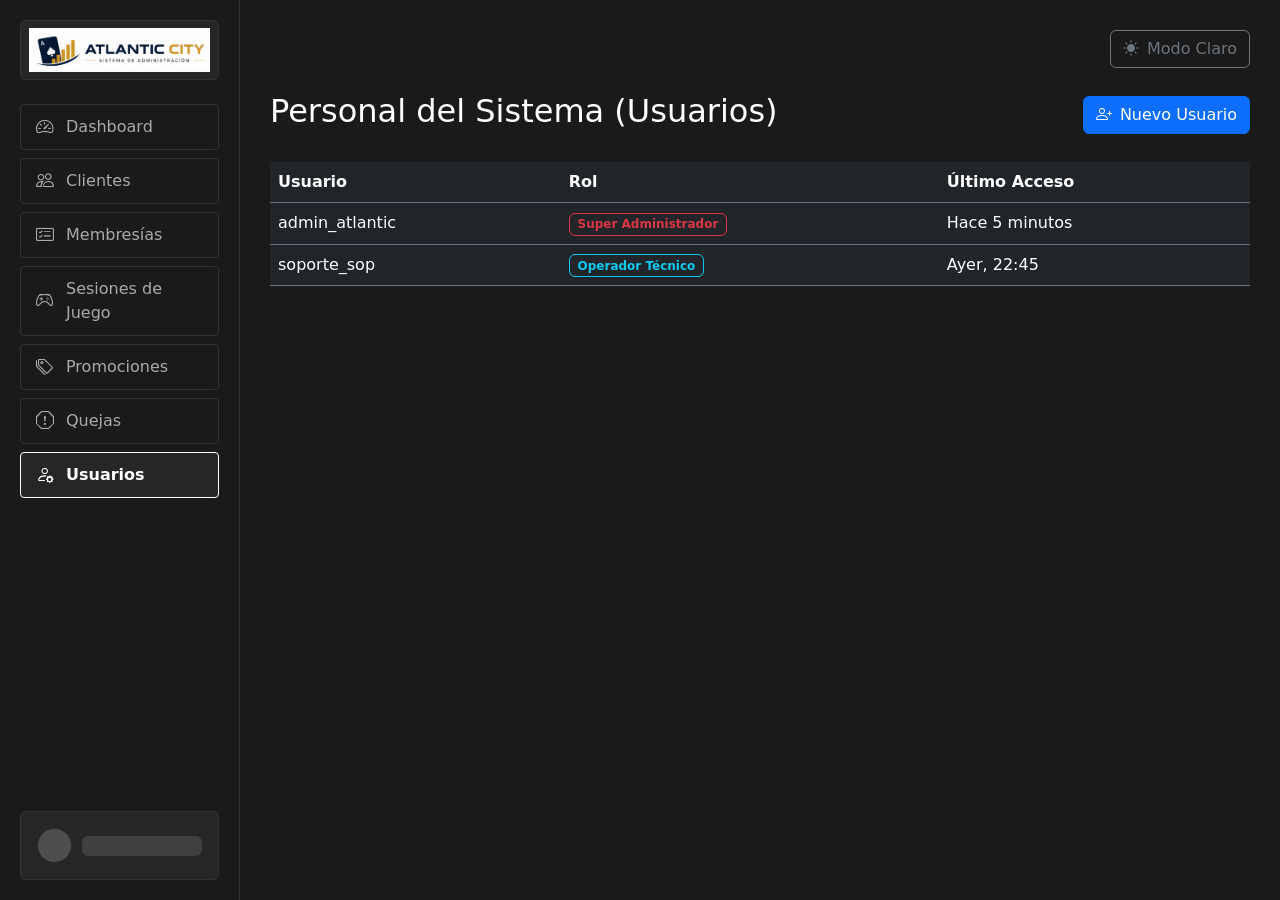
<file: html/usuarios.html>
<!DOCTYPE html>
<html lang="es" data-bs-theme="dark">
<head>
    <meta charset="UTF-8">
    <meta name="viewport" content="width=device-width, initial-scale=1.0">
    <title>Usuarios - Atlantic City</title>
    <link href="https://cdn.jsdelivr.net/npm/bootstrap@5.3.2/dist/css/bootstrap.min.css" rel="stylesheet">
    <link href="https://cdn.jsdelivr.net/npm/bootstrap-icons@1.11.3/font/bootstrap-icons.css" rel="stylesheet">
    <link href="../css/index.css" rel="stylesheet">
</head>
<body>

    <!-- Barra superior para móviles -->
    <div class="d-md-none p-3 d-flex justify-content-between align-items-center bg-dark border-bottom">
        <img src="../imagenes/logo.png" alt="Logo" class="img-fluid" style="height: 30px;">
        <button class="btn btn-outline-secondary mobile-menu-btn" type="button" data-bs-toggle="collapse" data-bs-target="#sidebarNavigation" aria-controls="sidebarNavigation" aria-expanded="false" aria-label="Abrir menú de navegación">
            <i class="bi bi-list"></i>
        </button>
    </div>

    <!-- Barra lateral (Sidebar) -->
    <div class="sidebar d-flex flex-column justify-content-between">
        <div class="w-100 h-100 d-flex flex-column">
            <div class="sidebar-header mb-4 d-none d-md-flex align-items-center justify-content-start">
                <div class="sidebar-logo-space rounded d-flex align-items-center justify-content-start px-2">
                    <img src="../imagenes/logo.png" alt="Logo Atlantic City" class="img-fluid sidebar-logo">
                </div>
            </div>

            <div class="collapse d-md-flex flex-md-column justify-content-between h-100" id="sidebarNavigation">
                <nav class="nav flex-column hidden-text-tablet" aria-label="Navegación principal">
                    <a class="nav-link-custom" href="dashboard.html">
                        <i class="bi bi-speedometer2" aria-hidden="true"></i> <span>Dashboard</span>
                    </a>
                    <a class="nav-link-custom" href="clientes.html">
                        <i class="bi bi-people" aria-hidden="true"></i> <span>Clientes</span>
                    </a>
                    <a class="nav-link-custom" href="membresia.html">
                        <i class="bi bi-card-checklist" aria-hidden="true"></i> <span>Membresías</span>
                    </a>
                    <a class="nav-link-custom" href="sesiones.html">
                        <i class="bi bi-controller" aria-hidden="true"></i> <span>Sesiones de Juego</span>
                    </a>
                    <a class="nav-link-custom" href="promociones.html">
                        <i class="bi bi-tags" aria-hidden="true"></i> <span>Promociones</span>
                    </a>
                    <a class="nav-link-custom" href="quejas.html">
                        <i class="bi bi-exclamation-octagon" aria-hidden="true"></i> <span>Quejas</span>
                    </a>
                    <a class="nav-link-custom active" href="usuarios.html">
                        <i class="bi bi-person-gear" aria-hidden="true"></i> <span>Usuarios</span>
                    </a>
                </nav>

                <div class="sidebar-user-wrapper w-100 mt-3">
                    <div class="sidebar-user-space p-3 rounded d-flex align-items-center mobile-user-block">
                        <div class="rounded-circle user-avatar" style="width: 35px; height: 35px; flex-shrink: 0; margin-right: 10px;"></div>
                        <div class="w-100 user-placeholder-line rounded" style="height: 20px;"></div>
                    </div>
                </div>
            </div>
        </div>
    </div>

    <!-- Contenido Principal -->
    <main class="main-content">
        <div class="d-flex justify-content-end mb-4">
            <button id="themeToggler" class="btn btn-outline-secondary d-flex align-items-center gap-2" aria-live="polite">
                <i id="themeIcon" class="bi bi-sun-fill" aria-hidden="true"></i>
                <span id="themeText">Modo Claro</span>
            </button>
        </div>

        <!-- CONTENIDO ESPECÍFICO DE USUARIOS -->
        <div class="d-flex justify-content-between align-items-center mb-4">
            <h2>Personal del Sistema (Usuarios)</h2>
            <!-- Botón que abre el formulario de registro de usuarios del sistema -->
            <button class="btn btn-primary" data-bs-toggle="modal" data-bs-target="#modalUsuario">
                <i class="bi bi-person-plus me-2"></i>Nuevo Usuario
            </button>
        </div>

        <div class="table-responsive">
            <table class="table table-hover align-middle border-secondary" id="tablaUsuarios">
                <thead>
                    <tr>
                        <th>Usuario</th>
                        <th>Rol</th>
                        <th>Último Acceso</th>
                    </tr>
                </thead>
                <tbody>
                    <tr>
                        <td>admin_atlantic</td>
                        <td><span class="badge border border-danger text-danger">Super Administrador</span></td>
                        <td>Hace 5 minutos</td>
                    </tr>
                    <tr>
                        <td>soporte_sop</td>
                        <td><span class="badge border border-info text-info">Operador Técnico</span></td>
                        <td>Ayer, 22:45</td>
                    </tr>
                </tbody>
            </table>
        </div>
    </main>

    <!-- ============================================================= -->
    <!-- MODAL: FORMULARIO DE REGISTRO DE USUARIOS DEL SISTEMA         -->
    <!-- Basado en el wireframe 7 · Usuarios (Nombre completo, Usuario,-->
    <!-- Rol, Estado)                                                  -->
    <!-- ============================================================= -->
    <div class="modal fade" id="modalUsuario" tabindex="-1" aria-labelledby="modalUsuarioLabel" aria-hidden="true">
        <div class="modal-dialog modal-dialog-centered modal-lg">
            <div class="modal-content">
                <div class="modal-header">
                    <h5 class="modal-title" id="modalUsuarioLabel">
                        <i class="bi bi-person-gear me-2"></i>Registro de Usuario
                    </h5>
                    <button type="button" class="btn-close" data-bs-dismiss="modal" aria-label="Cerrar"></button>
                </div>
                <form id="formUsuario" novalidate>
                    <div class="modal-body">
                        <div class="row g-3">
                            <div class="col-12 col-md-6">
                                <label for="usuarioNombre" class="form-label">Nombre completo</label>
                                <input type="text" class="form-control" id="usuarioNombre" placeholder="Ej: María Torres" required>
                                <div class="invalid-feedback">Ingresa el nombre completo.</div>
                            </div>
                            <div class="col-12 col-md-6">
                                <label for="usuarioLogin" class="form-label">Nombre de usuario</label>
                                <input type="text" class="form-control" id="usuarioLogin" placeholder="Ej: mtorres_admin" pattern="[a-zA-Z0-9_]{4,20}" required>
                                <div class="invalid-feedback">De 4 a 20 caracteres: letras, números o guion bajo.</div>
                            </div>
                            <div class="col-12 col-md-6">
                                <label for="usuarioPassword" class="form-label">Contraseña</label>
                                <input type="password" class="form-control" id="usuarioPassword" placeholder="Mínimo 8 caracteres" minlength="8" required>
                                <div class="invalid-feedback">La contraseña debe tener al menos 8 caracteres.</div>
                            </div>
                            <div class="col-12 col-md-6">
                                <label for="usuarioRol" class="form-label">Rol</label>
                                <select class="form-select" id="usuarioRol" required>
                                    <option value="" selected disabled>Selecciona un rol...</option>
                                    <option>Super Administrador</option>
                                    <option>Supervisor de Sala</option>
                                    <option>Operador Técnico</option>
                                    <option>Cajero</option>
                                </select>
                                <div class="invalid-feedback">Selecciona un rol.</div>
                            </div>
                            <div class="col-12 col-md-6">
                                <label for="usuarioEstado" class="form-label">Estado</label>
                                <select class="form-select" id="usuarioEstado" required>
                                    <option selected>Activo</option>
                                    <option>Suspendido</option>
                                </select>
                            </div>
                        </div>
                    </div>
                    <div class="modal-footer">
                        <button type="button" class="btn btn-outline-secondary" data-bs-dismiss="modal">Cancelar</button>
                        <button type="submit" class="btn btn-primary"><i class="bi bi-check-circle me-2"></i>Guardar Usuario</button>
                    </div>
                </form>
            </div>
        </div>
    </div>

    <script src="https://cdn.jsdelivr.net/npm/bootstrap@5.3.2/dist/js/bootstrap.bundle.min.js"></script>
    <script src="../js/index.js" defer></script>
    <script src="../js/formularios.js" defer></script>
</body>
</html>
</file>
<file: css/index.css>
:root, [data-bs-theme="dark"] {
    --bg-main: #1a1a1a;
    --bg-card: #262626;
    --border-color: #333333;
    --text-muted: #aaaaaa;
    --text-active: #ffffff;
    --sidebar-border: 1px solid #333333;
}


[data-bs-theme="light"] {
    --bg-main: #f8f9fa;
    --bg-card: #ffffff;
    --border-color: #dee2e6;
    --text-muted: #555555;
    --text-active: #000000;
    --sidebar-border: 1px dashed #cccccc;
}


body {
    background-color: var(--bg-main);
    font-family: system-ui, -apple-system, sans-serif;
    color: var(--text-active);
    transition: background-color 0.3s ease, color 0.3s ease;
}

.sidebar {
    width: 240px;
    position: fixed;
    top: 0;
    bottom: 0;
    left: 0;
    z-index: 100;
    padding: 20px;
    border-right: var(--sidebar-border);
    background-color: var(--bg-main);
    transition: background-color 0.3s ease, border-right 0.3s ease, width 0.3s ease;
}

/* Empuja el bloque del usuario al fondo solo en escritorio */
.sidebar .w-100.h-100 {
    display: flex;
    flex-direction: column;
}

.sidebar-header {
    width: 100%;
}

.sidebar-logo-space {
    height: 60px;
    width: 100%;
    background-color: var(--bg-card);
    border: 1px solid var(--border-color);
    transition: background-color 0.3s ease, border-color 0.3s ease;
}

.sidebar-logo {
    max-height: 45px;
    width: auto;
    object-fit: contain;
}

.sidebar-user-space {
    background-color: var(--bg-card);
    border: 1px solid var(--border-color);
    transition: background-color 0.3s ease, border-color 0.3s ease;
}

.user-avatar {
    border: 1px solid var(--border-color);
    background-color: var(--text-muted);
    opacity: 0.3;
}

.user-placeholder-line {
    background-color: var(--text-muted);
    opacity: 0.2;
}

.main-content {
    margin-left: 240px;
    padding: 30px;
    min-height: 100vh;
    background-color: var(--bg-main);
    transition: background-color 0.3s ease, margin-left 0.3s ease;
}

.nav-link-custom {
    display: flex;
    align-items: center;
    padding: 10px 15px;
    margin-bottom: 8px;
    border: 1px solid var(--border-color);
    border-radius: 4px;
    color: var(--text-muted);
    text-decoration: none;
    transition: all 0.2s ease;
}

.nav-link-custom i {
    font-size: 1.1rem;
    margin-right: 12px;
    display: inline-flex;
    align-items: center;
    justify-content: center;
}

.nav-link-custom:hover, .nav-link-custom.active {
    border-color: var(--text-active);
    background-color: var(--bg-card);
    color: var(--text-active);
    font-weight: bold;
}


@media (min-width: 768px) {
    .sidebar-user-wrapper {
        margin-top: auto !important;
    }
}

/* Tablets y pantallas medianas (De 768px a 991px) */
@media (min-width: 768px) and (max-width: 991.98px) {
    .sidebar {
        width: 75px;
        padding: 20px 10px;
    }
    .hidden-text-tablet span {
        display: none;
    }
    .nav-link-custom {
        justify-content: center;
        padding: 12px 0;
    }
    .nav-link-custom i {
        margin-right: 0;
        font-size: 1.25rem;
    }
    .sidebar-logo-space {
        height: 45px;
    }
    .sidebar-logo {
        max-height: 30px;
    }
    /* Oculta el texto del placeholder del usuario en modo tablet */
    .mobile-user-block .user-placeholder-line {
        display: none;
    }
    .mobile-user-block .user-avatar {
        margin-right: 0 !important;
    }
    .mobile-user-block {
        padding: 10px !important;
        justify-content: center;
    }
    .main-content {
        margin-left: 75px;
    }
}

/* Dispositivos móviles (Menos de 768px) */
@media (max-width: 767.98px) {
    .sidebar {
        position: static;
        width: 100%;
        height: auto;
        padding: 0 20px;
        border-right: none;
        background-color: var(--bg-main);
    }

    #sidebarNavigation {
        padding-top: 10px;
        padding-bottom: 15px;
    }

    .nav-link-custom {
        margin-bottom: 6px;
        padding: 12px 15px;
    }

    /* Muestra la información completa del usuario en vertical al desplegarse */
    .mobile-user-block {
        display: flex !important;
        justify-content: start !important;
        padding: 15px !important;
    }
    
    .mobile-user-block .user-placeholder-line {
        display: block !important;
    }

    .main-content {
        margin-left: 0;
        padding: 20px;
        min-height: calc(100vh - 70px);
    }

    .mobile-menu-btn {
        padding: 6px 12px;
        font-size: 1.25rem;
        border-color: var(--border-color);
        color: var(--text-muted);
    }
}

/* =====================================================================
   FORMULARIOS DE REGISTRO (modales)
   Usa las mismas variables de tema para que los modales se adapten
   automáticamente al modo claro / oscuro.
   ===================================================================== */
.modal-content {
    background-color: var(--bg-card);
    border: 1px solid var(--border-color);
    color: var(--text-active);
}

.modal-header,
.modal-footer {
    border-color: var(--border-color);
}

.modal .form-label {
    color: var(--text-muted);
    font-weight: 600;
    font-size: 0.9rem;
}

.modal .form-control,
.modal .form-select {
    background-color: var(--bg-main);
    border-color: var(--border-color);
    color: var(--text-active);
}

.modal .form-control:focus,
.modal .form-select:focus {
    background-color: var(--bg-main);
    border-color: var(--text-active);
    color: var(--text-active);
    box-shadow: 0 0 0 3px rgba(128, 128, 128, 0.15);
}

.modal .form-control::placeholder {
    color: var(--text-muted);
    opacity: 0.6;
}
</file>
<file: css/intro.css>
body {
    
    background-image: url('../imagenes/fondo2-login.jpg');
    background-size: cover;
    background-position: center;
    background-repeat: no-repeat;
    background-attachment: fixed;
    height: 100vh;
    margin: 0;
    overflow: hidden;
    font-family: 'Segoe UI', Tahoma, Geneva, Verdana, sans-serif;
}


.overlay-intro {
    background: rgba(15, 23, 42, 0.55);
    width: 100%;
    height: 100vh;
}


.intro-logo-box {
    width: 100%;
    max-width: 400px; 
    border: 1px solid rgba(0, 0, 0, 0.05);
    
    
    animation: aparecerSuave 0.6s ease-out forwards;
    opacity: 0;
}


.intro-logo-box img {
    width: 100%;
    max-width: 300px; 
    height: auto;
    object-fit: contain;
}


.text-primary {
    color: #2563eb !important;
}


@keyframes aparecerSuave {
    0% {
        transform: scale(0.95);
        opacity: 0;
        filter: blur(4px);
    }
    100% {
        transform: scale(1);
        opacity: 1;
        filter: blur(0);
    }
}


@media (max-width: 480px) {
    .intro-logo-box {
        margin: 20px; 
    }
}
</file>
